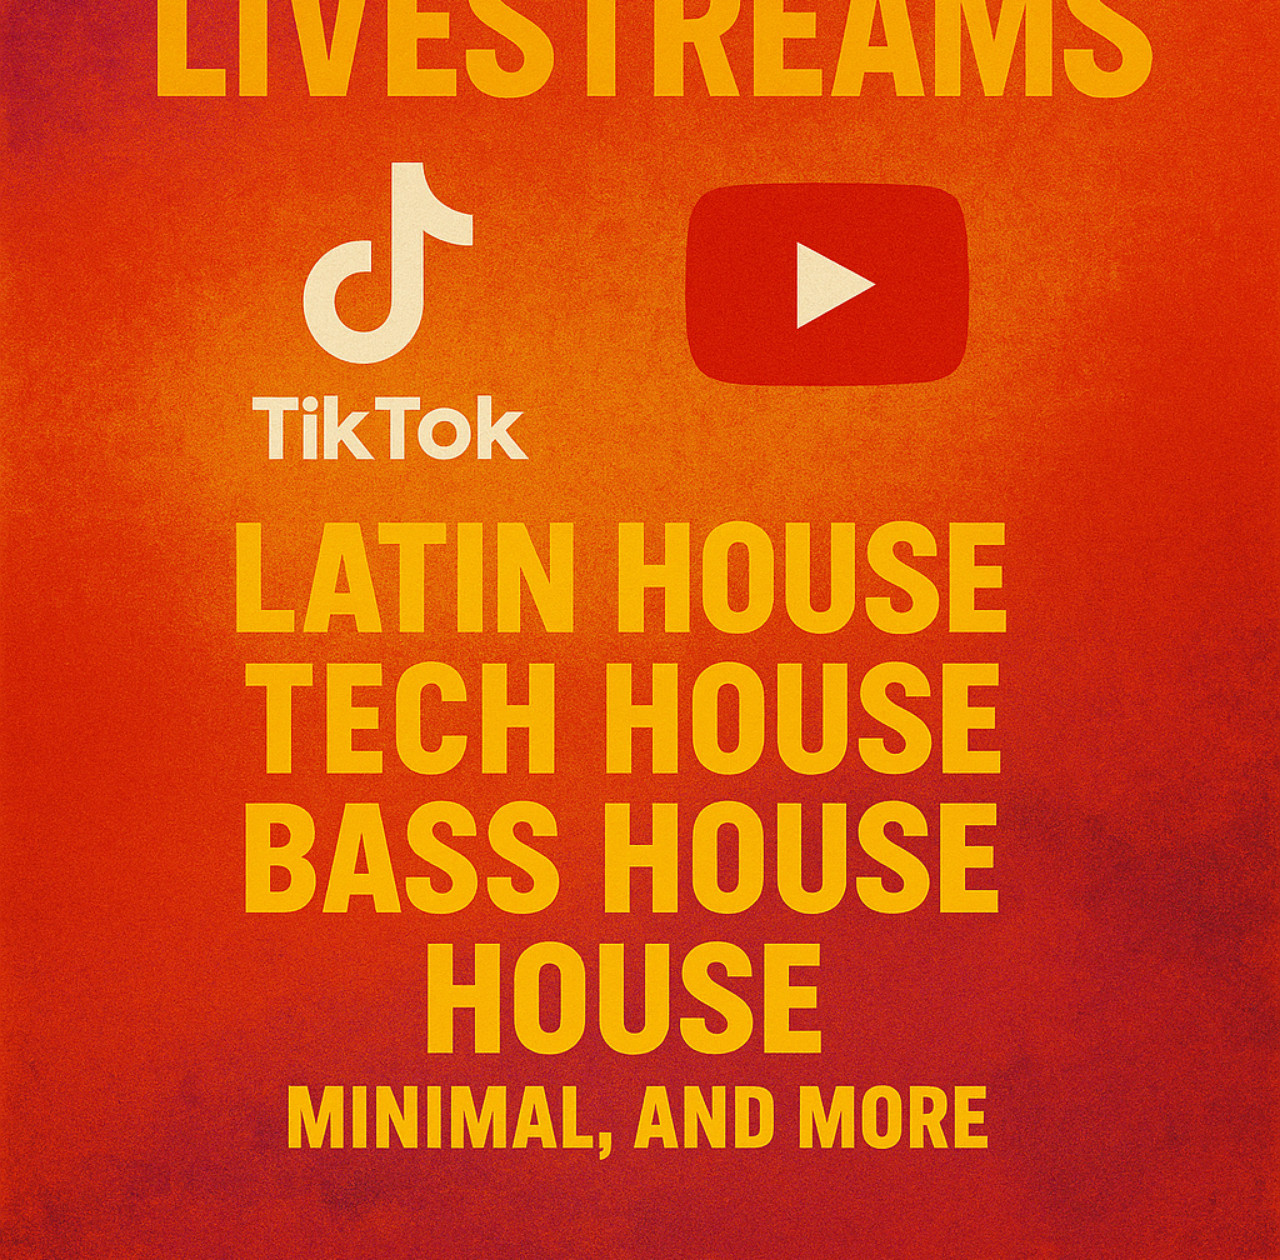
<file: djrbf_fixed_index.html>
<!DOCTYPE html>
<html lang="nl">
<head>
  <meta charset="UTF-8" />
  <meta name="viewport" content="width=device-width, initial-scale=1.0"/>
  <title>DJ RBF</title>
  <link rel="stylesheet" href="style.css" />
  <link rel="manifest" href="manifest.json" />
</head>
<body>
  <header>
    <img src="logo.png" alt="DJ RBF Logo" id="logo" />
  </header>

  <footer>
    <h1>DJ RBF Livestream</h1>
    <p>🔥 Volg mijn sets live op TikTok & YouTube! 🔥</p>
    <p>
      <a href="https://www.tiktok.com/@djrbf" target="_blank" rel="noopener noreferrer">TikTok</a> |
      <a href="https://www.youtube.com/@djrbf" target="_blank" rel="noopener noreferrer">YouTube</a> |
      <a href="mailto:benito_85_n@hotmail.com">Boekingen</a>
    </p>
  </footer>

  <script>
    if ('serviceWorker' in navigator) {
      navigator.serviceWorker.register('service-worker.js');
    }
  </script>
</body>
</html>
</file>
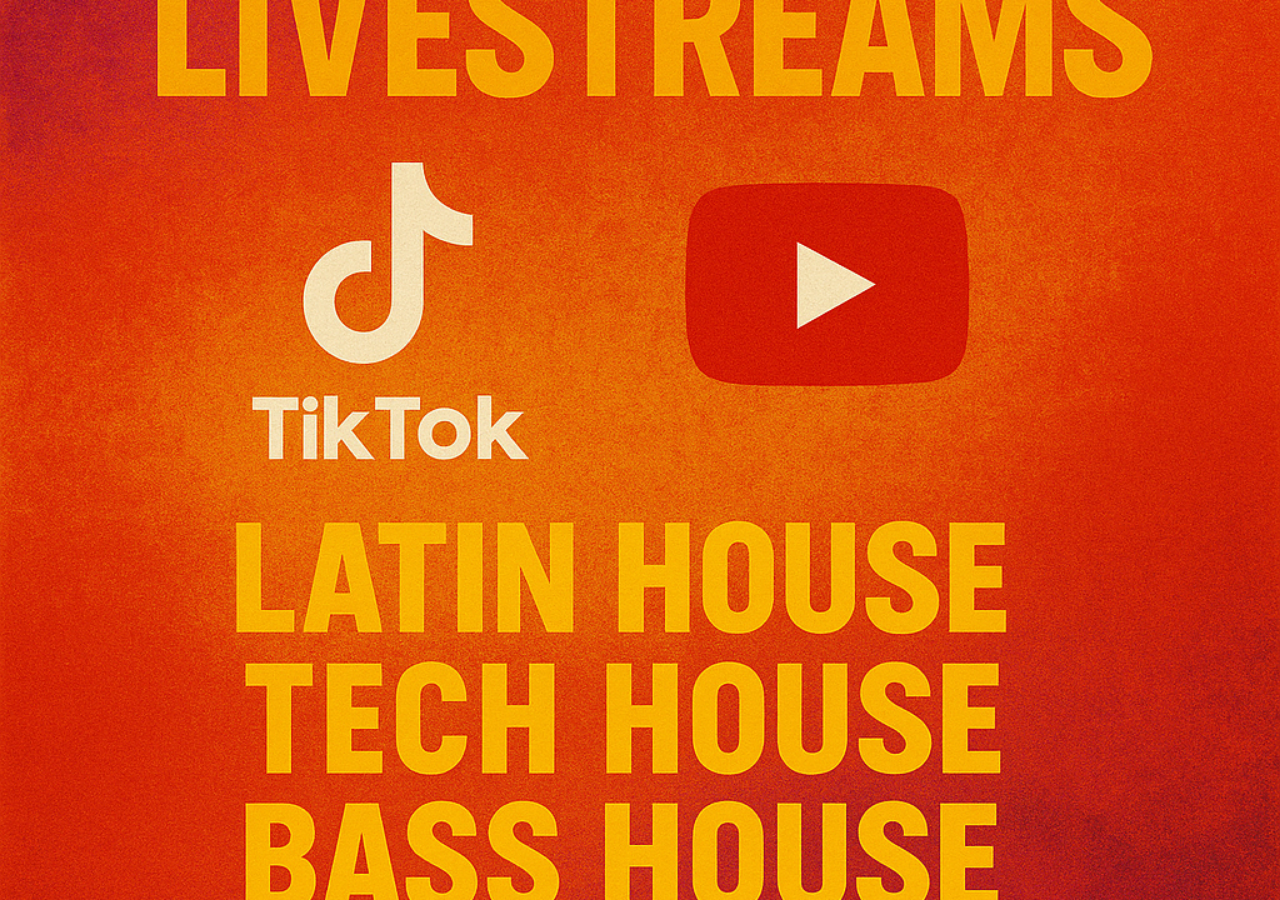
<file: index (1).html>
<!DOCTYPE html>
<html lang="en">
<head>
  <meta charset="UTF-8" />
  <meta name="viewport" content="width=device-width, initial-scale=1.0"/>
  <title>DJ RBF</title>
  <link rel="stylesheet" href="style.css" />
  <link rel="manifest" href="manifest.json" />
</head>
<body>
  <footer>
    <h1>DJ RBF Livestream</h1>
    <p>Volg mij op TikTok & YouTube voor de heetste sets!</p>
    <p>
      <a href="https://www.tiktok.com/@djrbf" target="_blank">TikTok</a> |
      <a href="https://www.youtube.com/@djrbf" target="_blank">YouTube</a> |
      <a href="mailto:benito_85_n@hotmail.com">Boekingen</a>
    </p>
  </footer>

  <script>
    if ('serviceWorker' in navigator) {
      navigator.serviceWorker.register('service-worker.js');
    }
  </script>
</body>
</html>
</file>
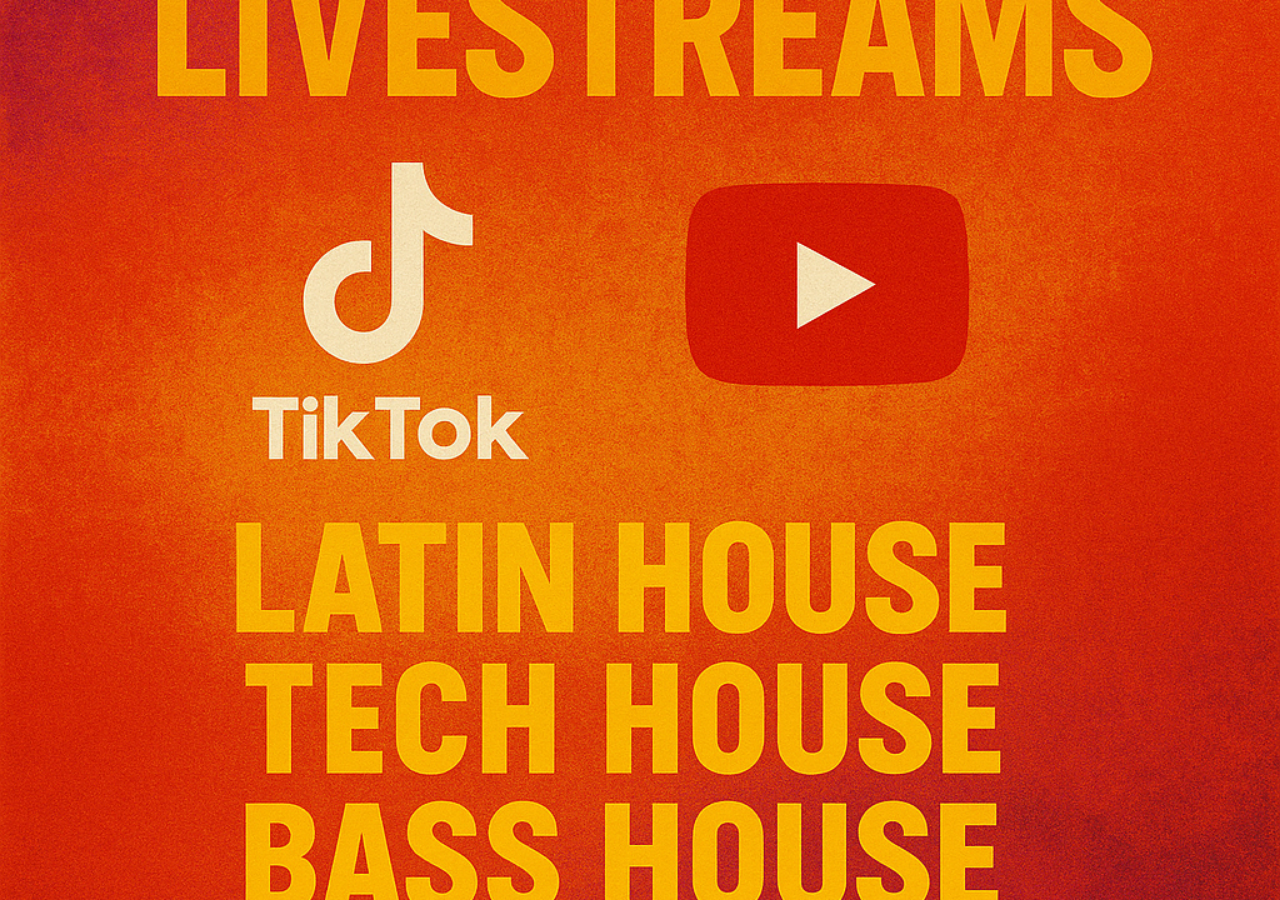
<file: index (11).html>
<!DOCTYPE html>
<html lang="nl">
<head>
    <meta charset="UTF-8" />
    <meta name="viewport" content="width=device-width, initial-scale=1.0" />
    <title>DJ RBF</title>
    <link rel="manifest" href="manifest.json" />
    <link rel="icon" href="icon-512x512.png" type="image/png" />
    <link rel="stylesheet" href="style.css">
</head>
<body>
    <h1>Welkom bij DJ RBF</h1>
    <p>Dit is je Progressive Web App setup. Alles werkt.</p>
</body>
</html>
</file>
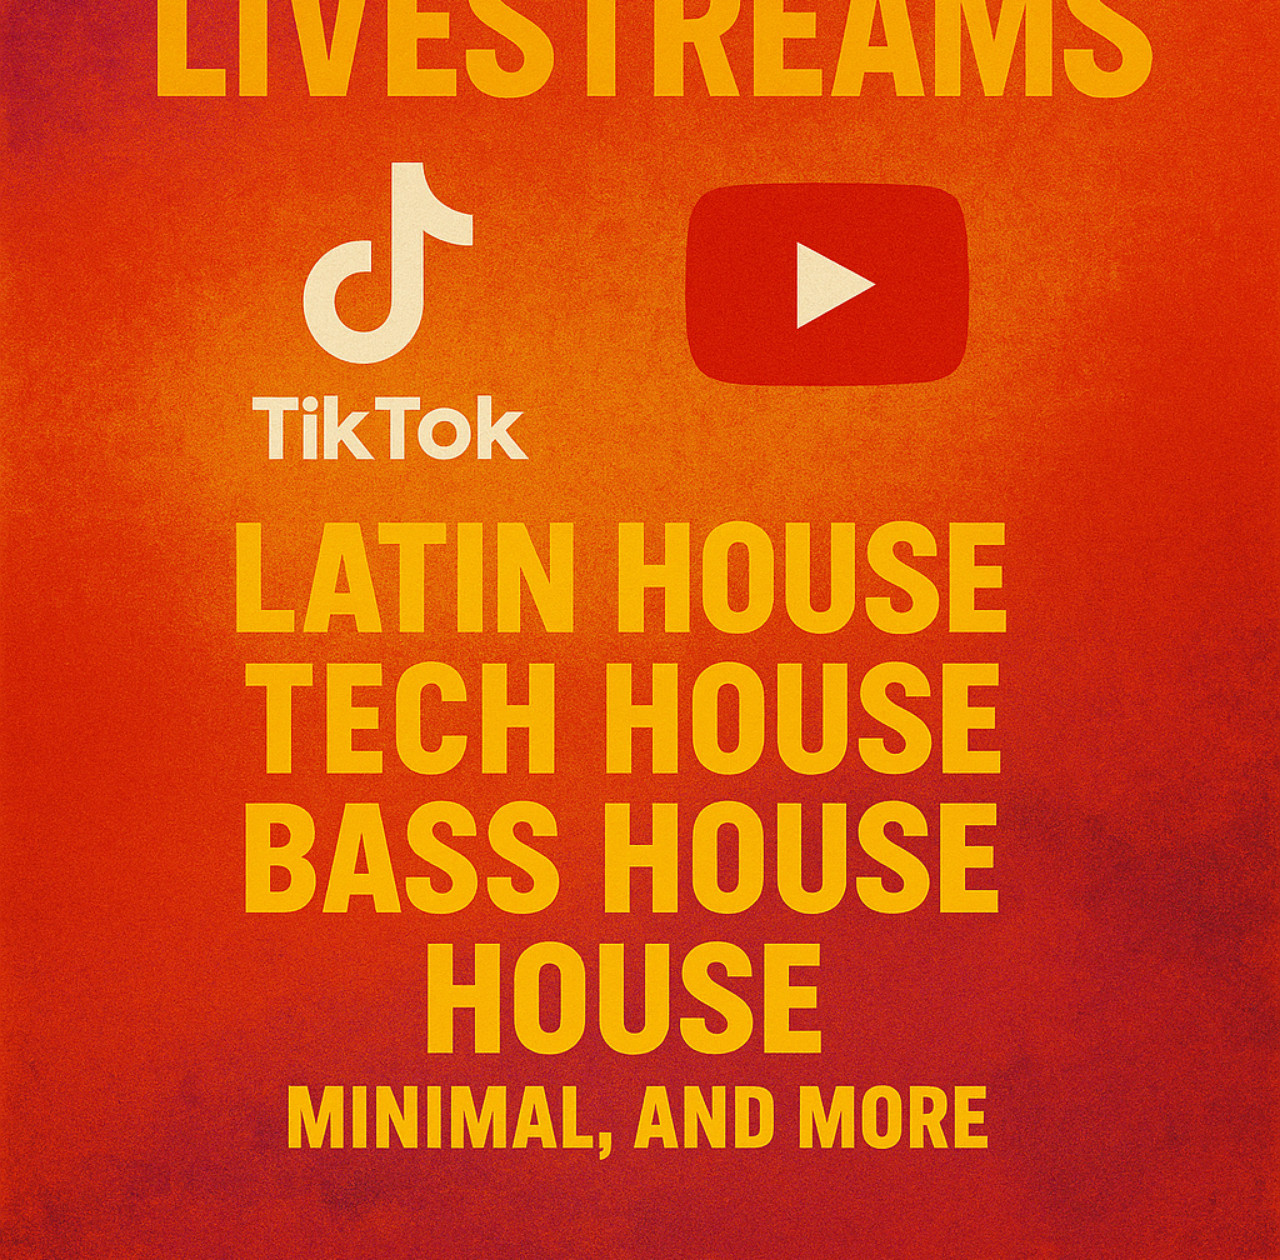
<file: index (2).html>
<!DOCTYPE html>
<html lang="nl">
<head>
  <meta charset="UTF-8" />
  <meta name="viewport" content="width=device-width, initial-scale=1.0"/>
  <title>DJ RBF</title>
  <link rel="stylesheet" href="style.css" />
  <link rel="manifest" href="manifest.json" />
</head>
<body>
  <header>
    <img src="logo.png" alt="DJ RBF Logo" id="logo" />
  </header>

  <footer>
    <h1>DJ RBF Livestream</h1>
    <p>🔥 Volg mijn sets live op TikTok & YouTube! 🔥</p>
    <p>
      <a href="https://www.tiktok.com/@djrbf" target="_blank">TikTok</a> |
      <a href="https://www.youtube.com/@djrbf" target="_blank">YouTube</a> |
      <a href="mailto:benito_85_n@hotmail.com">Boekingen</a>
    </p>
  </footer>

  <script>
    if ('serviceWorker' in navigator) {
      navigator.serviceWorker.register('service-worker.js');
    }
  </script>
</body>
</html>
</file>
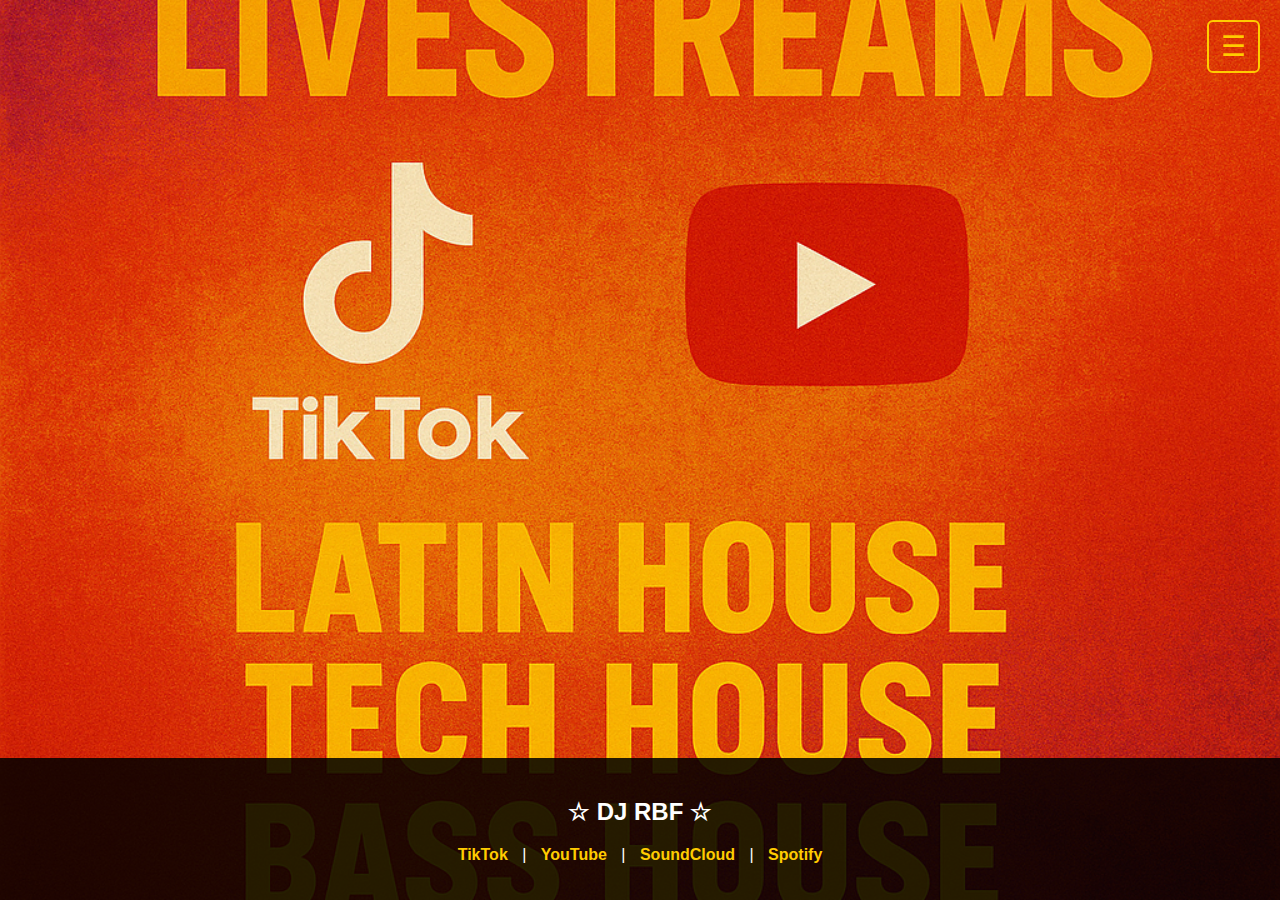
<file: index (4).html>
<!DOCTYPE html>
<html lang="nl">
<head>
  <meta charset="UTF-8" />
  <meta name="viewport" content="width=device-width, initial-scale=1.0" />
  <title>DJ RBF</title>
  <link rel="manifest" href="manifest.json" />
  <link rel="icon" href="icon-512x512.png" type="image/png" />
  <style>
    html, body {
      margin: 0;
      padding: 0;
      height: 100%;
      font-family: 'Arial', sans-serif;
      background: url('flyer.png') no-repeat center center fixed;
      background-size: cover;
      color: white;
    }

    body {
      display: flex;
      flex-direction: column;
    }

    .content {
      flex: 1;
    }

    footer {
      background: rgba(0, 0, 0, 0.85);
      padding: 20px 10px;
      font-size: 16px;
      text-align: center;
    }

    footer a {
      color: #ffcc00;
      text-decoration: none;
      margin: 0 10px;
      font-weight: bold;
    }

    footer a:hover {
      color: white;
    }

    .dropdown {
      position: fixed;
      top: 20px;
      right: 20px;
      z-index: 1000;
    }

    .dropdown-btn {
      background-color: transparent;
      color: #ffcc00;
      font-size: 28px;
      border: 2px solid #ffcc00;
      padding: 8px 12px;
      border-radius: 6px;
      cursor: pointer;
      animation: pulse 2.5s infinite;
    }

    @keyframes pulse {
      0%, 100% { color: #ffcc00; border-color: #ffcc00; }
      50% { color: #fff; border-color: #fff; }
    }

    .dropdown-content {
      display: none;
      position: absolute;
      top: 50px;
      right: 0;
      background-color: rgba(0, 0, 0, 0.9);
      padding: 15px;
      border-radius: 8px;
      min-width: 160px;
    }

    .dropdown-content a {
      color: #ffcc00;
      display: block;
      padding: 8px 0;
      text-decoration: none;
    }

    .dropdown-content a:hover {
      color: white;
    }

    .dropdown:hover .dropdown-content {
      display: block;
    }
  </style>
</head>
<body>
  <div class="dropdown">
    <button class="dropdown-btn">☰</button>
    <div class="dropdown-content">
      <a href="universal_media_player.html">🎧 Media Player</a>
    </div>
  </div>

  <div class="content"></div>

  <footer>
    <h2>☆ DJ RBF ☆</h2>
    <p>
      <a href="https://www.tiktok.com/@official_rbf" target="_blank">TikTok</a> |
      <a href="https://www.youtube.com/channel/UCJrq8Lo_s9vfXjlRyslHJbQ" target="_blank">YouTube</a> |
      <a href="https://on.soundcloud.com/18Hsp4wveXCou9kQut" target="_blank">SoundCloud</a> |
      <a href="https://open.spotify.com/artist/4kKGZ5yUNmh33hrvyA1vh2?si=I0NSlbnQTGqNDX5pG9wrYQ" target="_blank">Spotify</a>
    </p>
  </footer>
</body>
</html>
</file>
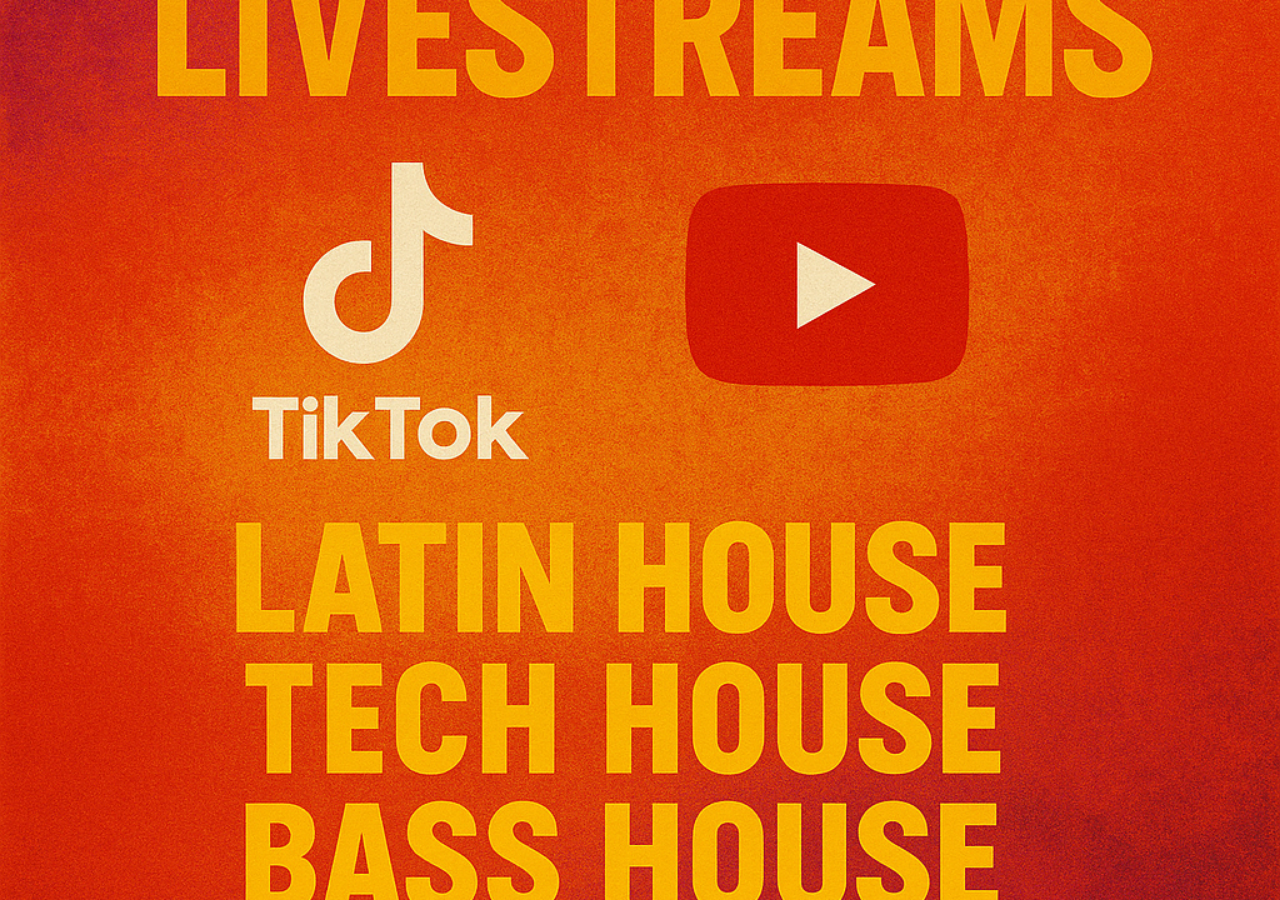
<file: index_mobile_ready (1).html>
<!DOCTYPE html>
<html lang="nl">
<head>
  <meta charset="UTF-8" />
  <meta name="viewport" content="width=device-width, initial-scale=1.0, maximum-scale=1.0, user-scalable=no" />
  <title>DJ RBF</title>
  <link rel="stylesheet" href="style.css" />
  <link rel="manifest" href="manifest.json" />
</head>
<body>
  <footer>
    <h1>DJ RBF Livestream</h1>
    <p>🔥 Ontdek en volg DJ RBF op je favoriete platformen! 🔥</p>
    <p>
      <a href="https://www.tiktok.com/@official_rbf" target="_blank" rel="noopener noreferrer">TikTok</a> |
      <a href="https://www.youtube.com/channel/UCJrq8Lo_s9vfXjlRyslHJbQ" target="_blank" rel="noopener noreferrer">YouTube</a> |
      <a href="https://on.soundcloud.com/18Hsp4wveXCou9kQut" target="_blank" rel="noopener noreferrer">SoundCloud</a> |
      <a href="https://open.spotify.com/artist/4kKGZ5yUNmh33hrvyA1vh2?si=I0NSlbnQTGqNDX5pG9wrYQ" target="_blank" rel="noopener noreferrer">Spotify</a>
    </p>
  </footer>

  <script>
    if ('serviceWorker' in navigator) {
      navigator.serviceWorker.register('service-worker.js');
    }
  </script>
</body>
</html>
</file>
<file: style.css>
@import url('https://fonts.googleapis.com/css2?family=Poppins:wght@300;600&display=swap');

body {
  margin: 0;
  padding: 0;
  font-family: 'Poppins', sans-serif;
  background: url('flyer.png') no-repeat center center fixed;
  background-size: cover;
  color: white;
  min-height: 100vh;
  display: flex;
  flex-direction: column;
  text-shadow: 2px 2px 4px #000;
  opacity: 0;
  animation: fadeIn 1s ease-in forwards;
  position: relative;
}

body::before {
  content: "";
  position: fixed;
  top: 0; left: 0; right: 0; bottom: 0;
  background: rgba(0, 0, 0, 0.3);
  z-index: 0;
}

body > * {
  position: relative;
  z-index: 1;
}

footer {
  margin-top: auto;
  background-color: rgba(0, 0, 0, 0.85);
  padding: 20px 10px;
  text-align: center;
  width: 100%;
  transition: background-color 0.5s ease;
}

a {
  color: #ffcc00;
  font-weight: bold;
  text-decoration: none;
  transition: color 0.3s ease;
  padding: 8px 12px;
  display: inline-block;
}

a:hover {
  color: #ffffff;
}

@keyframes fadeIn {
  to { opacity: 1; }
}

/* Mobiele optimalisatie */
@media (max-width: 600px) {
  footer {
    font-size: 14px;
    padding: 15px 8px;
  }

  h1 {
    font-size: 20px;
  }

  p {
    font-size: 14px;
  }

  a {
    display: inline-block;
    margin: 4px 8px;
  }
}
</file>
